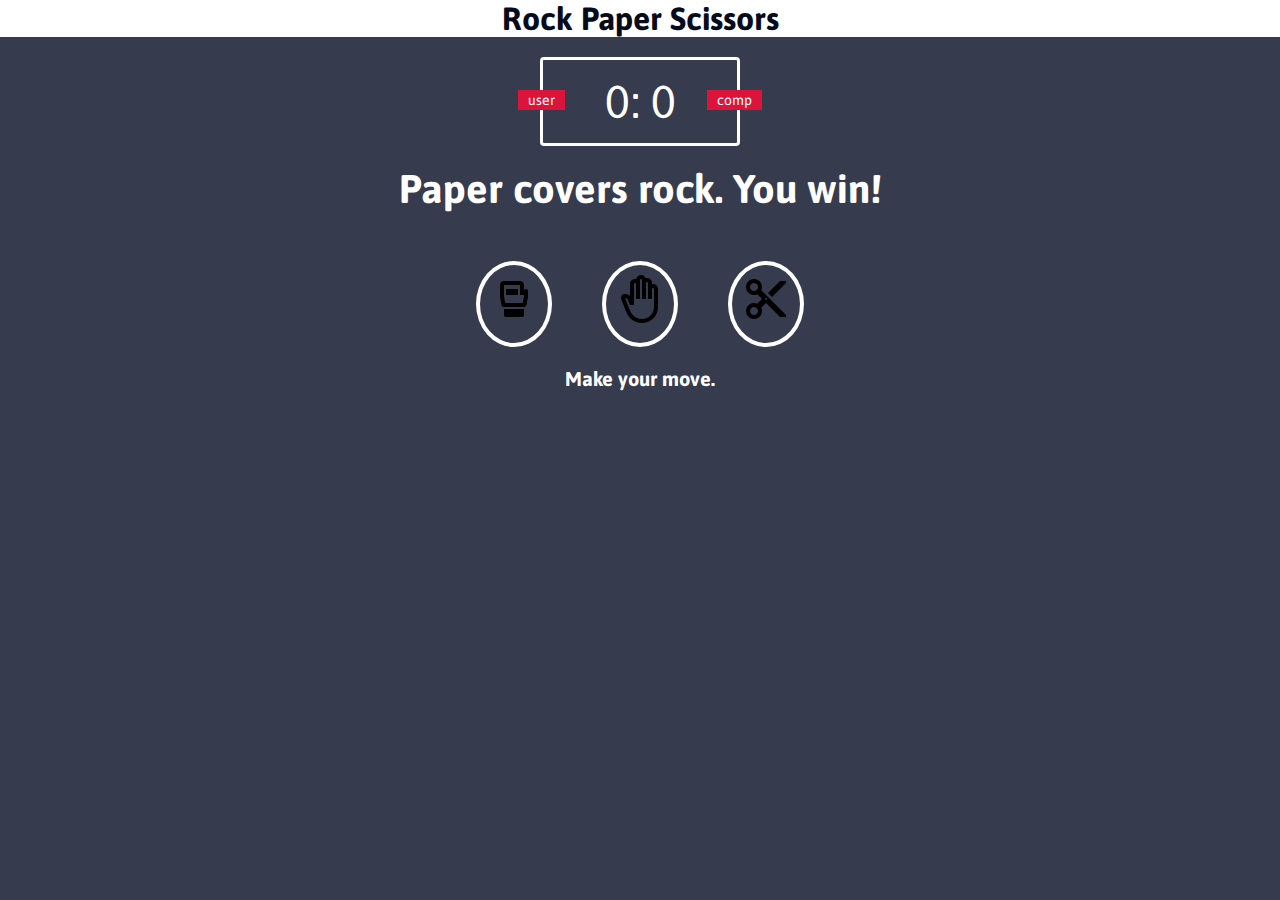
<file: index.html>
<!DOCTYPE html>
<html lang="en">

<head>
    <meta charset="UTF-8">
    <meta http-equiv="X-UA-Compatible" content="IE=edge">
    <meta name="viewport" content="width=device-width, initial-scale=1.0">
    <link rel="stylesheet" href="game.css">
    <title>Rock Paper Scissors </title>
</head>

<body>
    <header>
        <h1>Rock Paper Scissors</h1>

    </header>
    <div class="score-board">
        <div class="badge" id="user-lable">user</div>
        <div id="computer-label" class="badge">comp</div>
        <span id="user-score">0</span>: <span id="computer-score">0</span>


    </div>
    <div class="result">
        <p id="result">Paper covers rock. You win! </p>
        <div class="choices">
            <div class="choice" id="r">
                <img src="2x\outline_sports_mma_black_24dp.png" alt="" srcset="">
            </div>
            <div class="choice" id="p">
                <img src="2x\outline_back_hand_black_24dp.png" alt="" srcset="">
            </div>
            <div class="choice" id="s">
                <img src="2x\outline_content_cut_black_24dp.png" alt="" srcset="">
            </div>
            <p id="action-message">Make your move.</p>



        </div>

    </div>
    <script src="game.js"></script>


</body>

</html>
</file>
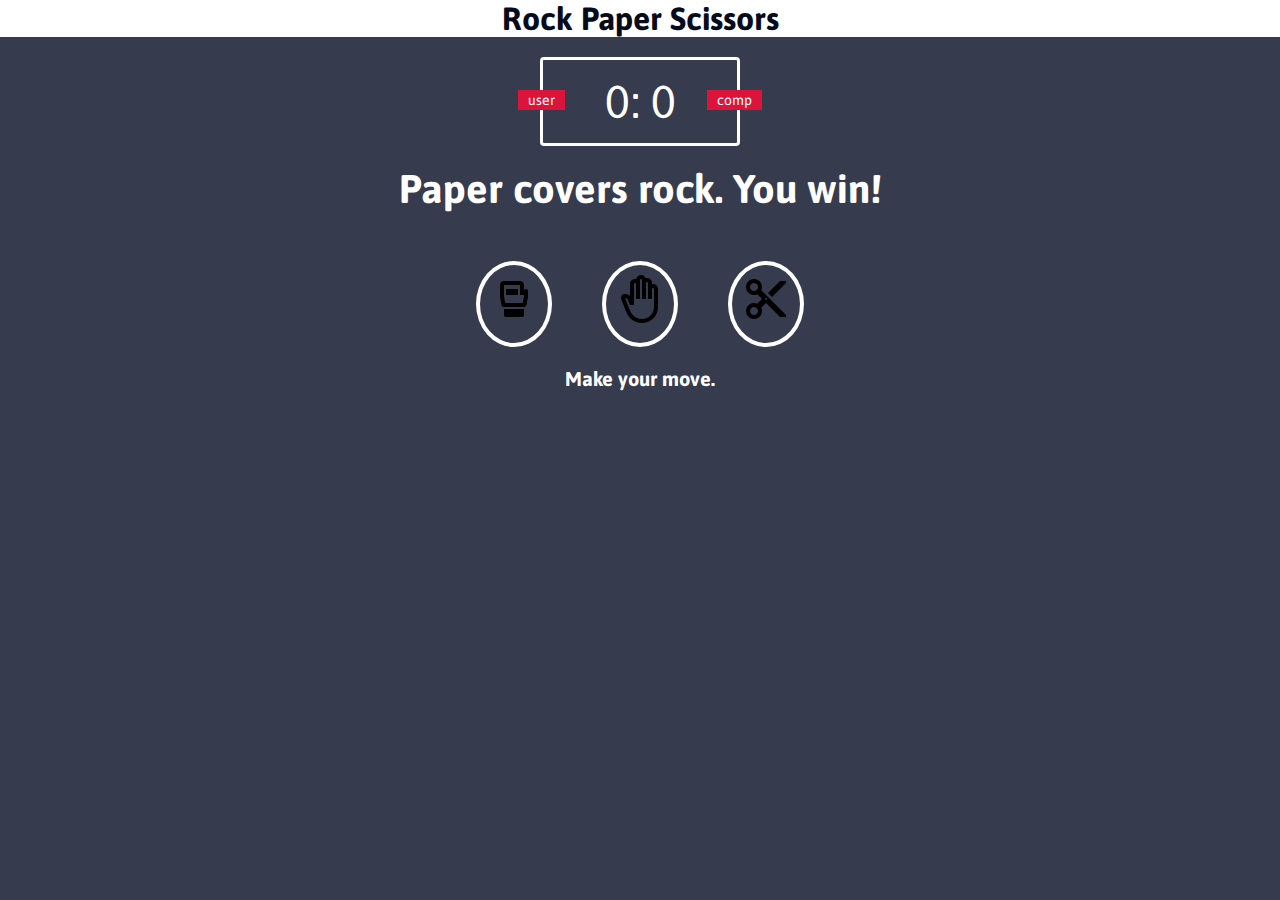
<file: game.html>
<!DOCTYPE html>
<html lang="en">

<head>
    <meta charset="UTF-8">
    <meta http-equiv="X-UA-Compatible" content="IE=edge">
    <meta name="viewport" content="width=device-width, initial-scale=1.0">
    <link rel="stylesheet" href="game.css">
    <title>Rock Paper Scissors </title>
</head>

<body>
    <header>
        <h1>Rock Paper Scissors</h1>

    </header>
    <div class="score-board">
        <div class="badge" id="user-lable">user</div>
        <div id="computer-label" class="badge">comp</div>
        <span id="user-score">0</span>: <span id="computer-score">0</span>


    </div>
    <div class="result">
        <p id="result">Paper covers rock. You win! </p>
        <div class="choices">
            <div class="choice" id="r">
                <img src="2x\outline_sports_mma_black_24dp.png" alt="" srcset="">
            </div>
            <div class="choice" id="p">
                <img src="2x\outline_back_hand_black_24dp.png" alt="" srcset="">
            </div>
            <div class="choice" id="s">
                <img src="2x\outline_content_cut_black_24dp.png" alt="" srcset="">
            </div>
            <p id="action-message">Make your move.</p>



        </div>

    </div>
    <script src="game.js"></script>


</body>

</html>
</file>
<file: game.css>
@import url("https://fonts.googleapis.com/css2?family=Asap&display=swap");
* {
  margin: 0;
  padding: 0;
  box-sizing: border-box;
}
body {
  background-color: rgb(54, 59, 78);
}
header {
  background: white;
}
header > h1 {
  color: #050b1a;
  text-align: center;
  font-family: "Asap", sans-serif;
}
.score-board {
  margin: 20px auto;
  border: 3px solid white;
  border-radius: 4px;
  text-align: center;
  width: 200px;
  color: white;
  font-size: 46px;
  padding: 15px 20px;
  font-family: "Asap", sans-serif;
  position: relative;
}
.badge {
  background: crimson;
  color: white;
  font-size: 14px;
  padding: 2px 10px;
  font-family: "Asap", sans-serif;
}
#user-lable {
  position: absolute;
  top: 30px;
  left: -25px;
}
#computer-label {
  position: absolute;
  top: 30px;
  right: -25px;
}
.result {
  font-size: 40px;
  color: white;
}
.result > p {
  text-align: center;
  font-family: "Asap", sans-serif;
  font-weight: bold;
}
.choices {
    margin: 50px 0;
  text-align: center;
  
}
.choice {
    border: 4px solid white;
    border-radius: 50%;
    padding: 10px;
    margin: 0 20px;
    transition: all 03.s ease;
  display: inline-block;
}
.choice:hover {
    cursor: pointer;
    background: white;

}
#action-message {
  text-align: center;
  color:white;
  font-family: asap, sans-serif;
  font-weight: bold;
  font-size: 20px;
  margin-top: 20px;
  
}
</file>
